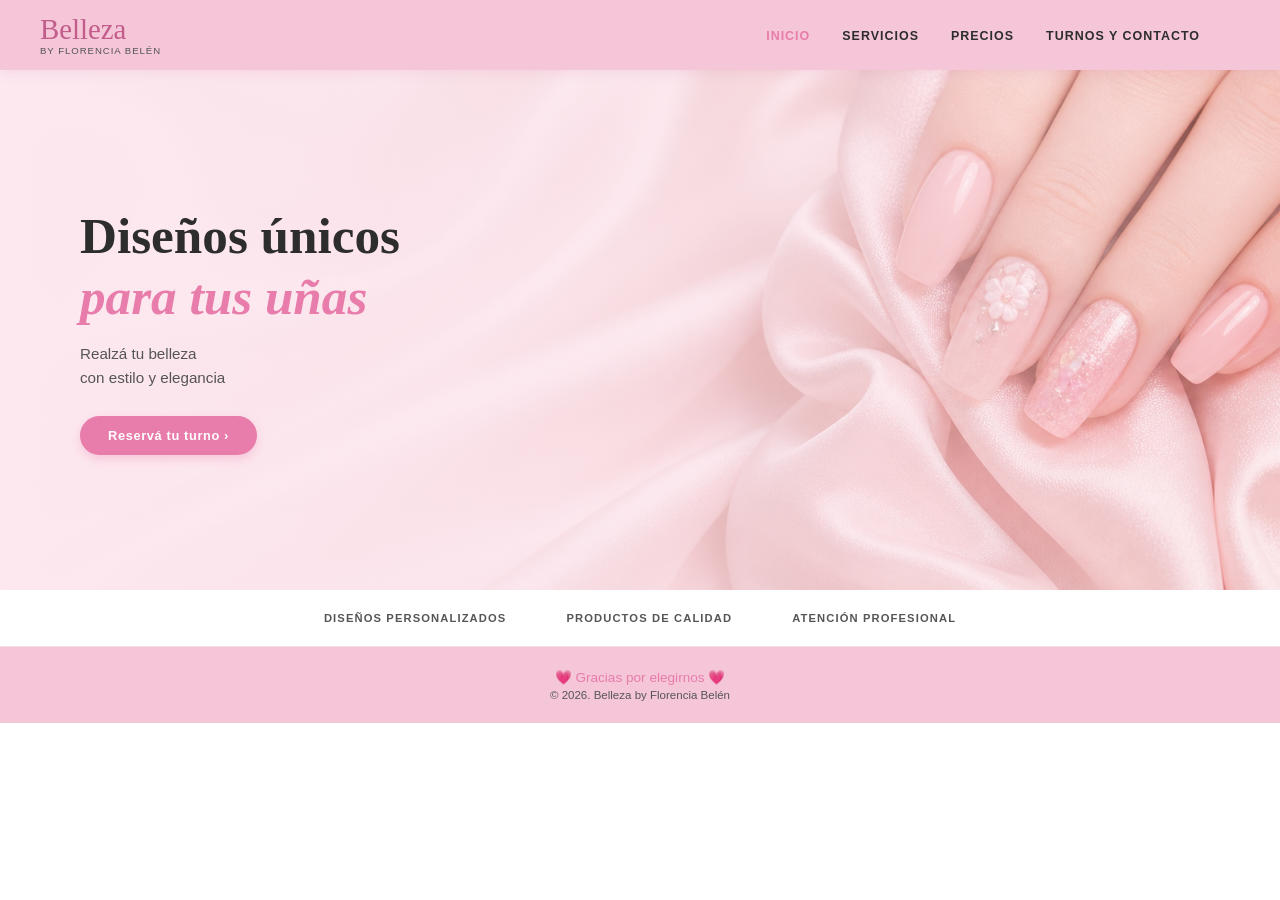
<file: index.html>
<!DOCTYPE html>
<html lang="es">
<head>
  <meta charset="UTF-8" />
  <meta name="viewport" content="width=device-width, initial-scale=1.0"/>
  <title>Inicio - Belleza by Florencia Belén</title>
  
  <link rel="stylesheet" href="css/inicio.css">
</head>
<body>

  <nav>
    <div class="logo">
      <span class="logo-main">Belleza</span>
      <span class="logo-sub">BY Florencia Belén</span>
    </div>
    
    <ul class="nav-links">
      <li><a href="index.html" class="active">Inicio</a></li>
      <li><a href="servicios.html">Servicios</a></li>
      <li><a href="precios.html">Precios</a></li>
      <li><a href="turnos.html">Turnos y Contacto</a></li>
    </ul>
  </nav>

  <section id="inicio">
    <div class="hero-imagen-contenedor">
      <img src="img/uñas inicio.jpg" alt="Diseño de uñas Belleza by Florencia Belén">
    </div>
    
    <div class="hero-content">
      <h1>Diseños únicos <span>para tus uñas</span></h1>
      <p>Realzá tu belleza<br>con estilo y elegancia</p>
      <a href="turnos.html" class="btn-primary">Reservá tu turno ›</a>
    </div>
  </section>

  <div class="hero-features">
    <div class="hero-feature">Diseños personalizados</div>
    <div class="hero-feature">Productos de calidad</div>
    <div class="hero-feature">Atención profesional</div>
  </div>

  <footer>
    <div class="footer-hearts">💗 Gracias por elegirnos 💗</div>
    <div>© 2026. Belleza by Florencia Belén</div>
  </footer>

</body>
</html>
</file>
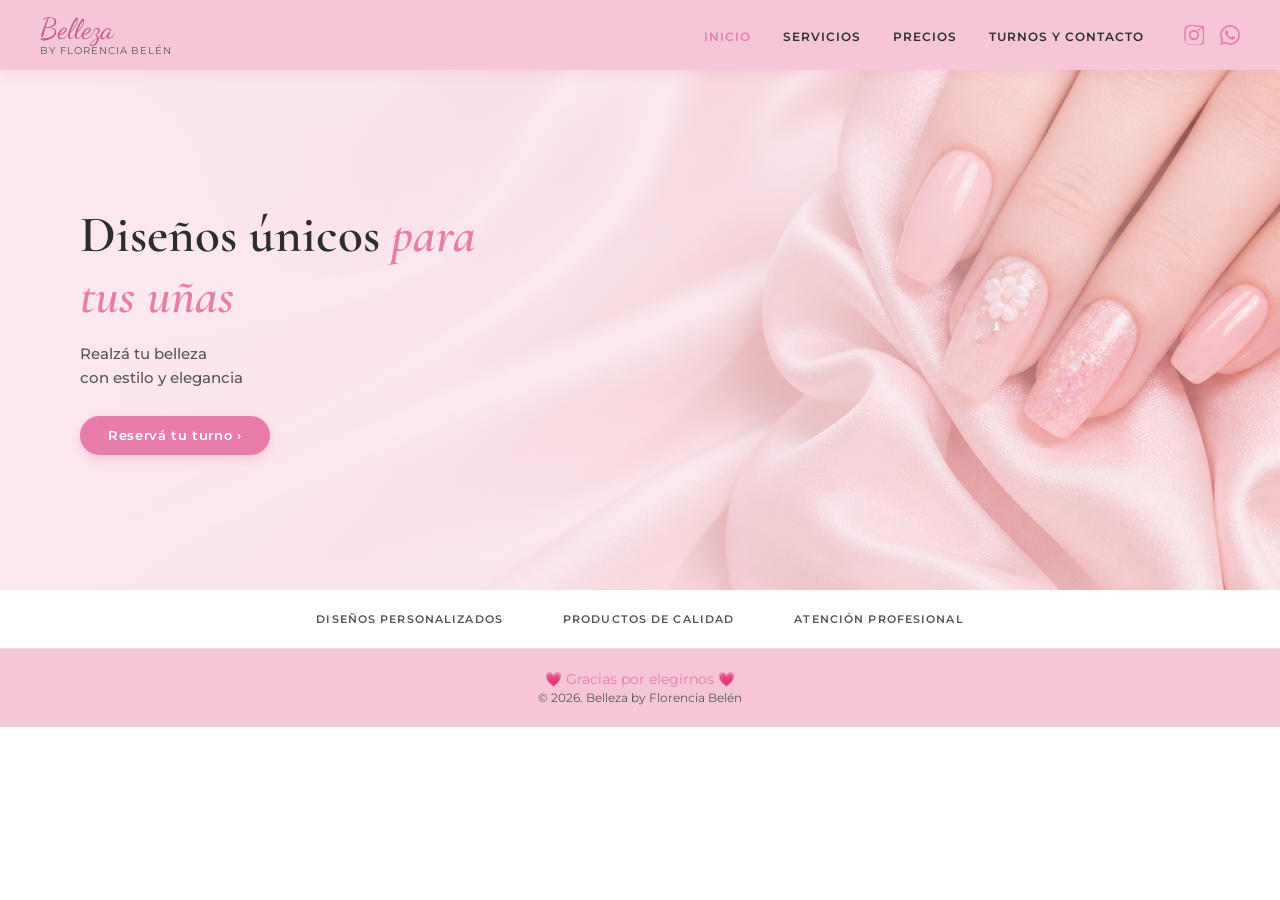
<file: inicio.html>
<!DOCTYPE html>
<html lang="es">
<head>
  <meta charset="UTF-8" />
  <meta name="viewport" content="width=device-width, initial-scale=1.0"/>
  <title>Inicio - Belleza by Florencia Belén</title>
  
  <link href="https://fonts.googleapis.com/css2?family=Dancing+Script:wght@600&family=Cormorant+Garamond:ital,wght@0,300;0,400;0,600;1,300&family=Montserrat:wght@300;400;500;600&display=swap" rel="stylesheet"/>
  
  <link rel="stylesheet" href="css/inicio.css">
</head>
<body>

<nav>
  <div class="logo">
    <span class="logo-main">Belleza</span>
    <span class="logo-sub">BY Florencia Belén</span>
  </div>
  
<ul class="nav-links">
  <li><a href="inicio.html" class="active">Inicio</a></li> <li><a href="servicios.html">Servicios</a></li>
  <li><a href="precios.html">Precios</a></li>
  <li><a href="turnos.html">Turnos y Contacto</a></li>
</ul>

  <div class="nav-socials">
    <a href="https://www.instagram.com/Belleza.byflorenciabelen" target="_blank" title="Instagram">
      <svg viewBox="0 0 24 24"><path d="M12 2.163c3.204 0 3.584.012 4.85.07 1.17.054 1.97.24 2.428.403a4.92 4.92 0 0 1 1.772 1.153 4.92 4.92 0 0 1 1.153 1.772c.163.458.35 1.258.403 2.428.058 1.266.07 1.646.07 4.85s-.012 3.584-.07 4.85c-.054 1.17-.24 1.97-.403 2.428a4.92 4.92 0 0 1-1.153 1.772 4.92 4.92 0 0 1-1.772 1.153c-.458.163-1.258.35-2.428.403-1.266.058-1.646.07-4.85.07s-3.584-.012-4.85-.07c-1.17-.054-1.97-.24-2.428-.403a4.92 4.92 0 0 1-1.772-1.153 4.92 4.92 0 0 1-1.153-1.772C2.403 19.42 2.216 18.62 2.163 17.45 2.105 16.184 2.093 15.804 2.093 12s.012-3.584.07-4.85c.054-1.17.24-1.97.403-2.428A4.92 4.92 0 0 1 3.72 2.95a4.92 4.92 0 0 1 1.772-1.153C5.95 1.634 6.75 1.447 7.92 1.394 9.186 1.336 9.566 1.324 12.77 1.324H12zm0-2.163c-3.259 0-3.667.014-4.947.072-1.277.058-2.148.262-2.913.558a7.084 7.084 0 0 0-2.561 1.668A7.084 7.084 0 0 0 .989 3.8C.693 4.566.49 5.437.43 6.714.372 7.994.358 8.402.358 11.661c0 3.259.014 3.667.072 4.947.058 1.277.262 2.148.558 2.913a7.084 7.084 0 0 0 1.668 2.561 7.084 7.084 0 0 0 2.561 1.668c.765.296 1.636.5 2.913.558 1.28.058 1.688.072 4.947.072s3.667-.014 4.947-.072c1.277-.058 2.148-.262 2.913-.558a7.084 7.084 0 0 0 2.561-1.668 7.084 7.084 0 0 0 1.668-2.561c.296-.765.5-1.636.558-2.913.058-1.28.072-1.688.072-4.947s-.014-3.667-.072-4.947c-.058-1.277-.262-2.148-.558-2.913a7.084 7.084 0 0 0-1.668-2.561A7.084 7.084 0 0 0 19.86.989C19.095.693 18.224.49 16.947.43 15.667.372 15.259.358 12 .358z"/><path d="M12 5.838a6.162 6.162 0 1 0 0 12.324 6.162 6.162 0 0 0 0-12.324zm0 10.162a4 4 0 1 1 0-8 4 4 0 0 1 0 8zm6.406-11.845a1.44 1.44 0 1 0 0 2.881 1.44 1.44 0 0 0 0-2.881z"/></svg>
    </a>
    <a href="https://wa.me/5491126522367" target="_blank" title="WhatsApp">
      <svg viewBox="0 0 24 24"><path d="M17.472 14.382c-.297-.149-1.758-.867-2.03-.967-.273-.099-.471-.148-.67.15-.197.297-.767.966-.94 1.164-.173.199-.347.223-.644.075-.297-.15-1.255-.463-2.39-1.475-.883-.788-1.48-1.761-1.653-2.059-.173-.297-.018-.458.13-.606.134-.133.298-.347.446-.52.149-.174.198-.298.298-.497.099-.198.05-.371-.025-.52-.075-.149-.669-1.612-.916-2.207-.242-.579-.487-.5-.669-.51-.173-.008-.371-.01-.57-.01-.198 0-.52.074-.792.372-.272.297-1.04 1.016-1.04 2.479 0 1.462 1.065 2.875 1.213 3.074.149.198 2.096 3.2 5.077 4.487.709.306 1.262.489 1.694.625.712.227 1.36.195 1.871.118.571-.085 1.758-.719 2.006-1.413.248-.694.248-1.289.173-1.413-.074-.124-.272-.198-.57-.347m-5.421 7.403h-.004a9.87 9.87 0 0 1-5.031-1.378l-.361-.214-3.741.982.998-3.648-.235-.374a9.86 9.86 0 0 1-1.51-5.26c.001-5.45 4.436-9.884 9.888-9.884 2.64 0 5.122 1.03 6.988 2.898a9.825 9.825 0 0 1 2.893 6.994c-.003 5.45-4.437 9.884-9.885 9.884m8.413-18.297A11.815 11.815 0 0 0 12.05 0C5.495 0 .16 5.335.157 11.892c0 2.096.547 4.142 1.588 5.945L.057 24l6.305-1.654a11.882 11.882 0 0 0 5.683 1.448h.005c6.554 0 11.89-5.335 11.893-11.893a11.821 11.821 0 0 0-3.48-8.413z"/></svg>
    </a>
  </div>
</nav>

<section id="inicio">
  <div class="hero-imagen-contenedor">
    <img src="img/uñas inicio.jpg" alt="Diseño de uñas Belleza by Florencia Belén">
  </div>
  
  <div class="hero-content">
    <h1>Diseños únicos <span>para tus uñas</span></h1>
    <p>Realzá tu belleza<br>con estilo y elegancia</p>
    <a href="turnos.html" class="btn-primary">Reservá tu turno ›</a>
  </div>
</section>

<div class="hero-features">
  <div class="hero-feature">Diseños personalizados</div>
  <div class="hero-feature">Productos de calidad</div>
  <div class="hero-feature">Atención profesional</div>
</div>

<footer>
  <div class="footer-hearts">💗 Gracias por elegirnos 💗</div>
  <div>© 2026. Belleza by Florencia Belén</div>
</footer>

</body>
</html>
</file>
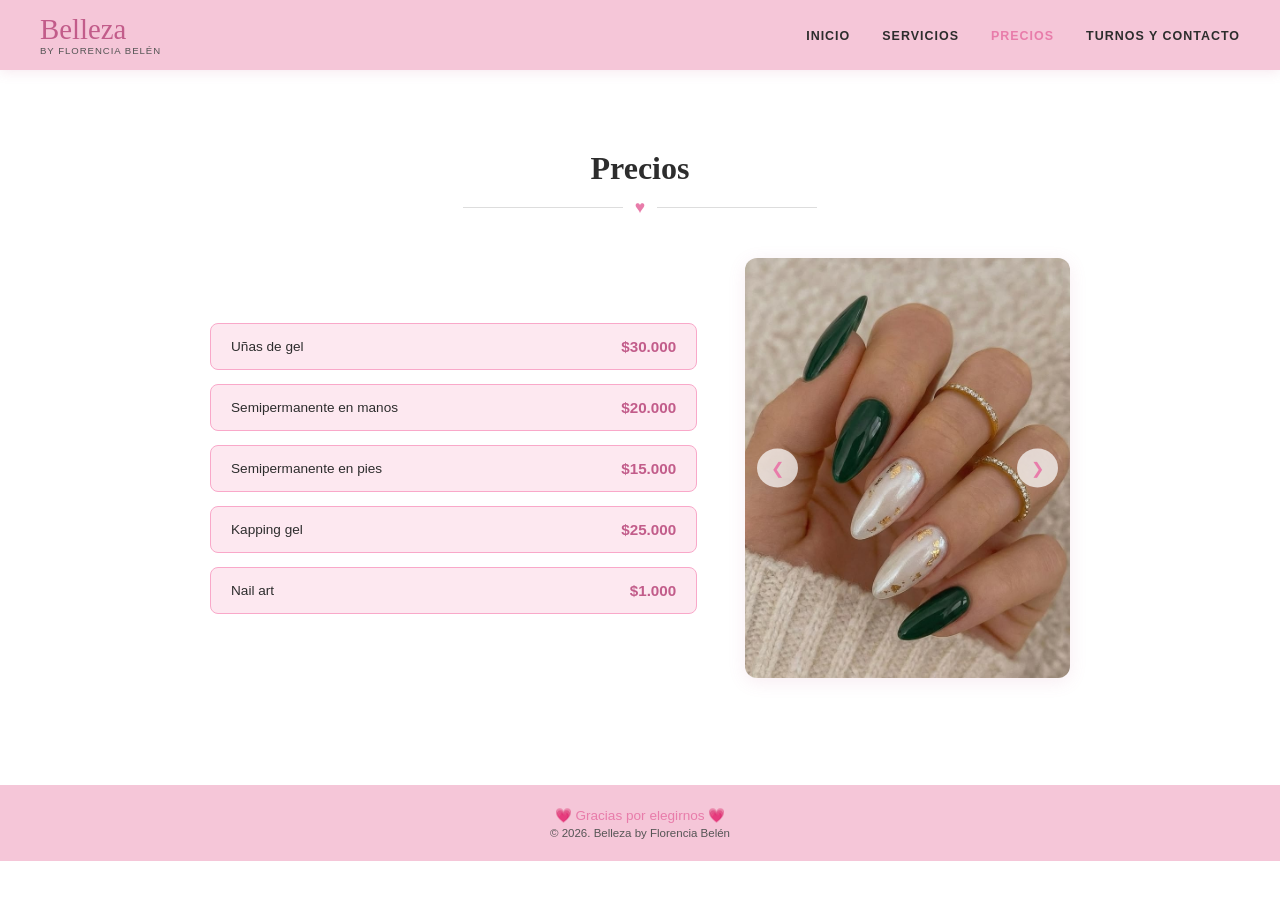
<file: precios.html>
<!DOCTYPE html>
<html lang="es">
<head>
  <meta charset="UTF-8" />
  <meta name="viewport" content="width=device-width, initial-scale=1.0"/>
  <title>Precios - Belleza by Florencia Belén</title>
 <link rel="stylesheet" href="css/precios.css"> 
</head>
<body>

  <nav>
    <div class="logo">
      <span class="logo-main">Belleza</span>
      <span class="logo-sub">BY Florencia Belén</span>
    </div>
    <ul class="nav-links">
      <li><a href="index.html">INICIO</a></li>
      <li><a href="servicios.html">SERVICIOS</a></li>
      <li><a href="precios.html" class="active">PRECIOS</a></li>
      <li><a href="turnos.html">TURNOS Y CONTACTO</a></li>
    </ul>
  </nav>

  <section id="precios">
    <h2 class="section-title">Precios</h2>
    <div class="divider"><span class="heart">♥️</span></div>
    
    <div class="prices-inner">
      <div class="prices-list">
        <div class="price-row">
          <span>Uñas de gel</span>
          <span class="price-val">$30.000</span>
        </div>
        <div class="price-row">
          <span>Semipermanente en manos</span>
          <span class="price-val">$20.000</span>
        </div>
        <div class="price-row">
          <span>Semipermanente en pies</span>
          <span class="price-val">$15.000</span>
        </div>
        <div class="price-row">
          <span>Kapping gel</span>
          <span class="price-val">$25.000</span>
        </div>
        <div class="price-row">
          <span>Nail art</span>
          <span class="price-val">$1.000</span>
        </div>
      </div>
      
      <div class="prices-image">
        <div class="carrusel-fotos">
          <img src="img/foto 2.jpg" alt="Uñas Verdes y Blancas con Oro - Belleza by Florencia Belén">
          <img src="img/foto 3.webp" alt="Uñas Rojas con Detalle de Leopardo - Belleza by Florencia Belén">
          <img src="img/foto 4.webp" alt="Uñas Marrones y Beige Cat Eye - Belleza by Florencia Belén">
          <img src="img/foto 5.jpg" alt="Uñas Azul Marino con Oro - Belleza by Florencia Belén">
          <img src="img/foto 6.webp" alt="Uñas Rosadas con Flores - Belleza by Florencia Belén">
          <img src="img/foto 7.jpg" alt="Uñas Violetas con Flores - Belleza by Florencia Belén">
          <img src="img/foto 8.webp" alt="Uñas Marrones con Leopardo - Belleza by Florencia Belén">
          <img src="img/foto 9.webp" alt="Combinación Manos y Pies Azul Esmeralda - Belleza by Florencia Belén">
          <img src="img/foto 10.webp" alt="Uñas Fucsia con Ondas - Belleza by Florencia Belén">
          <img src="img/foto 11.jpg" alt="Uñas Esculpidas Animal Print Marrón - Belleza by Florencia Belén">
        </div>
        <button class="btn-carrusel btn-anterior" onclick="cambiarFoto(-1)">&#10094;</button>
        <button class="btn-carrusel btn-siguiente" onclick="cambiarFoto(1)">&#10095;</button>
      </div>
    </div>
  </section>

  <footer>
    <div class="footer-hearts">💗 Gracias por elegirnos 💗</div>
    <div>© 2026. Belleza by Florencia Belén</div>
  </footer>

  <script src="js/script.js"></script>

</body>
</html>
</file>
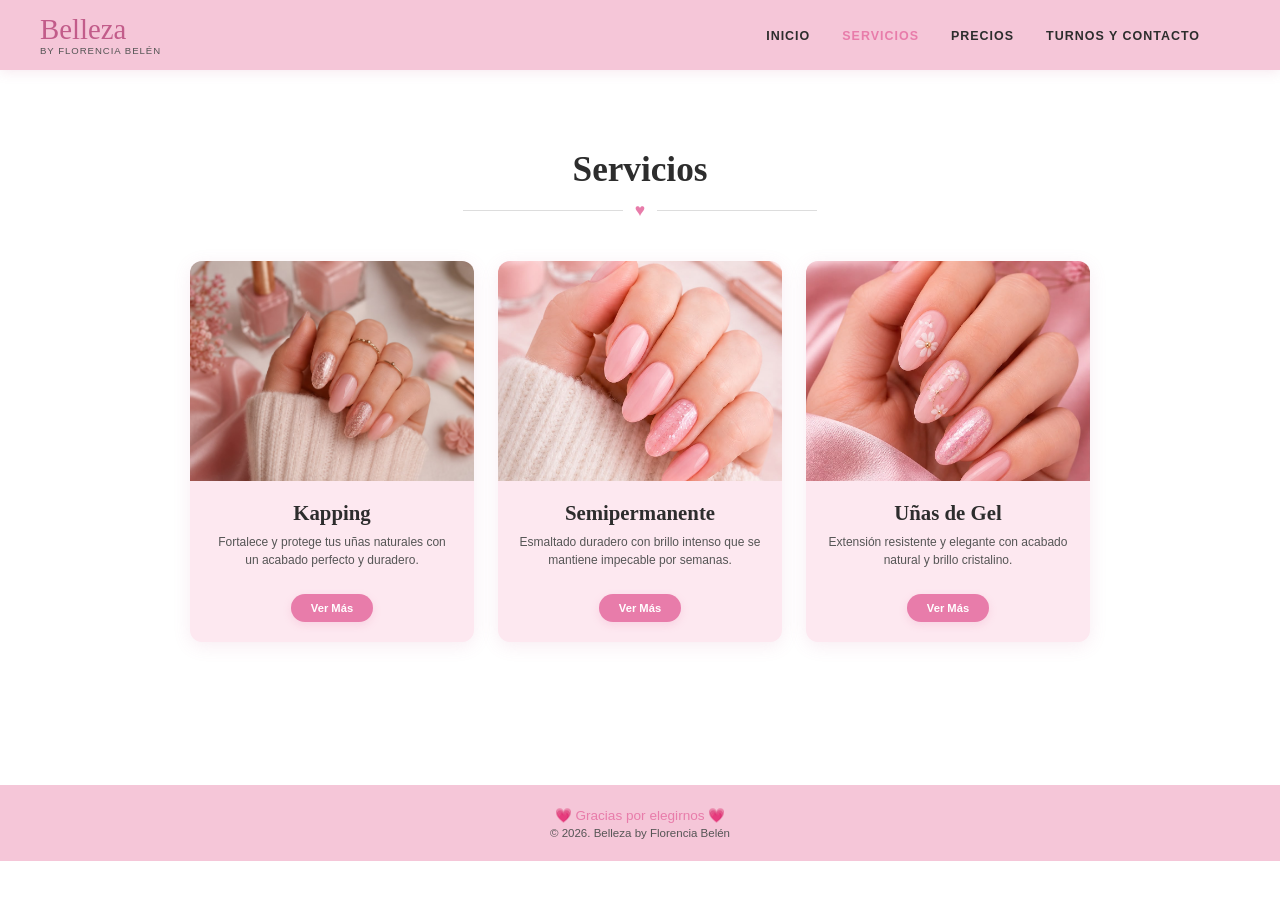
<file: servicios.html>
<!DOCTYPE html>
<html lang="es">
<head>
  <meta charset="UTF-8" />
  <meta name="viewport" content="width=device-width, initial-scale=1.0"/>
  <title>Servicios - Belleza by Florencia Belén</title>

 

  <link rel="stylesheet" href="css/servicios.css">
</head>
<body>

  <nav>
    <div class="logo">
      <span class="logo-main">Belleza</span>
      <span class="logo-sub">BY Florencia Belén</span>
    </div>
    
    <ul class="nav-links">
      <li><a href="index.html">INICIO</a></li>
      <li><a href="servicios.html" class="active">SERVICIOS</a></li>
      <li><a href="precios.html">PRECIOS</a></li>
      <li><a href="turnos.html">TURNOS Y CONTACTO</a></li>
    </ul>
  </nav>

  <section id="servicios">
    <h2 class="section-title">Servicios</h2>
    <div class="divider"><span class="heart">♥️</span></div>
    
    <div class="services-grid">
      <div class="service-card">
        <div class="service-img-container">
          <img src="img/servicio-kapping.jpeg" alt="Kapping Gel - Belleza by Florencia Belén">
        </div>
        <div class="service-card-body">
          <h3>Kapping</h3>
          <p>Fortalece y protege tus uñas naturales con un acabado perfecto y duradero.</p>
          <a href="turnos.html" class="btn-secondary">Ver Más</a>
        </div>
      </div>

      <div class="service-card">
        <div class="service-img-container">
          <img src="img/servicio-semi.jpeg" alt="Esmaltado Semipermanente - Belleza by Florencia Belén">
        </div>
        <div class="service-card-body">
          <h3>Semipermanente</h3>
          <p>Esmaltado duradero con brillo intenso que se mantiene impecable por semanas.</p>
          <a href="turnos.html" class="btn-secondary">Ver Más</a>
        </div>
      </div>

      <div class="service-card">
        <div class="service-img-container">
          <img src="img/servicio-gel.jpeg" alt="Uñas de Gel - Belleza by Florencia Belén">
        </div>
        <div class="service-card-body">
          <h3>Uñas de Gel</h3>
          <p>Extensión resistente y elegante con acabado natural y brillo cristalino.</p>
          <a href="turnos.html" class="btn-secondary">Ver Más</a>
        </div>
      </div>
    </div>
  </section>

  <footer>
    <div class="footer-hearts">💗 Gracias por elegirnos 💗</div>
    <div>© 2026. Belleza by Florencia Belén</div>
  </footer>

</body>
</html>
</file>
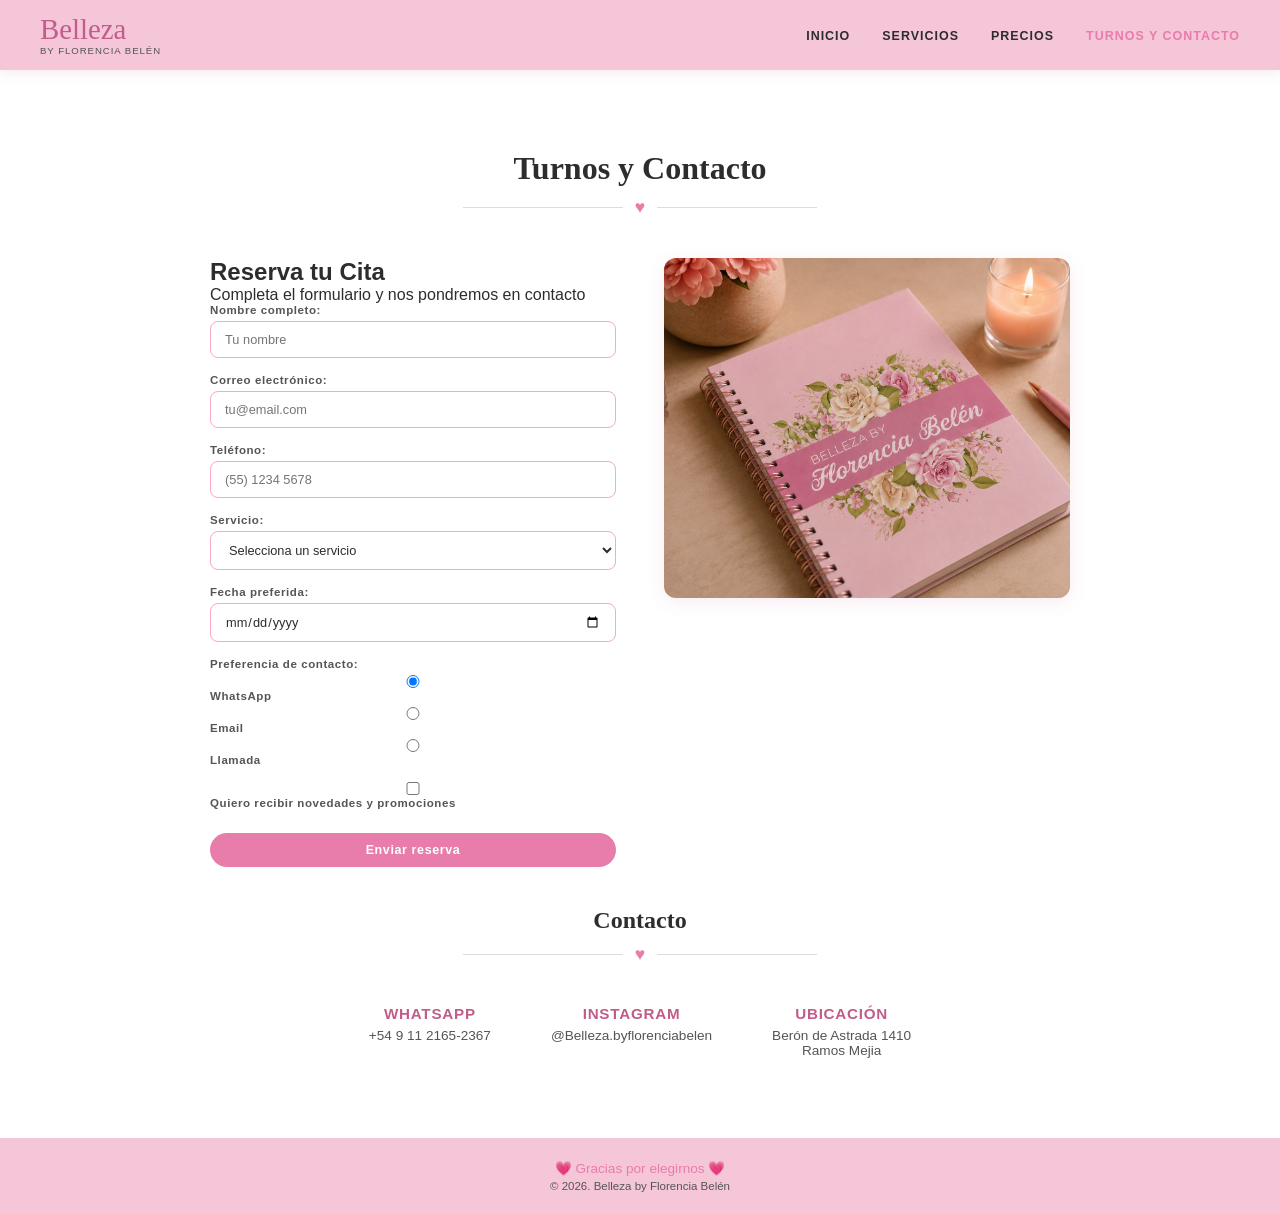
<file: turnos.html>
<!DOCTYPE html>
<html lang="es">
<head>
  <meta charset="UTF-8" />
  <meta name="viewport" content="width=device-width, initial-scale=1.0"/>
  <title>Turnos y Contacto - Belleza by Florencia Belén</title>

 <link rel="stylesheet" href="css/turnos.css">
</head>
<body>

  <nav>
    <div class="logo">
      <span class="logo-main">Belleza</span>
      <span class="logo-sub">BY Florencia Belén</span>
    </div>
    <ul class="nav-links">
      <li><a href="index.html">Inicio</a></li>
      <li><a href="servicios.html">Servicios</a></li>
      <li><a href="precios.html">Precios</a></li>
      <li><a href="turnos.html" class="active">Turnos y Contacto</a></li>
    </ul>
  </nav>

  <section id="turnos">
    <h2 class="section-title">Turnos y Contacto</h2>
    <div class="divider"><span class="heart">♥️</span></div>
    <div class="turnos-inner">
      
      <div class="container">
        <h1>Reserva tu Cita</h1>
        <p class="texto-descripcion"> 
          Completa el formulario y nos pondremos en contacto 
        </p>
        
        <form action="https://formsubmit.co/florenciarutolo14@gmail.com" method="POST">
          
          
          <div class="form-group">
            <label for="nombre">Nombre completo:</label>
            <input type="text" id="nombre" name="nombre" required placeholder="Tu nombre">
          </div>
    
          <div class="form-group">
            <label for="email">Correo electrónico:</label>
            <input type="email" id="email" name="email" required placeholder="tu@email.com">
          </div>
    
          <div class="form-group">
            <label for="telefono">Teléfono:</label>
            <input type="tel" id="telefono" name="telefono" placeholder="(55) 1234 5678">
          </div>
    
          <div class="form-group">
            <label for="servicio">Servicio:</label>
            <select id="servicio" name="servicio" required>
              <option value="">Selecciona un servicio</option>
              <option value="manicura">Manicura</option>
              <option value="acrilico">Uñas semipermanentes</option>
              <option value="gel">Uñas en gel</option>
              <option value="nailart">Nail Art</option>
            </select>
          </div>
    
          <div class="form-group">
            <label for="fecha">Fecha preferida:</label>
            <input type="date" id="fecha" name="fecha" required>
          </div>
    
          <div class="form-group">
            <label>Preferencia de contacto:</label>
            <div class="radio-group">
              <label><input type="radio" name="contacto" value="whatsapp" checked> WhatsApp</label>
              <label><input type="radio" name="contacto" value="email"> Email</label>
              <label><input type="radio" name="contacto" value="llamada"> Llamada</label>
            </div>
          </div>
    
          <div class="form-group">
            <label class="checkbox-label">
              <input type="checkbox" name="novedades" value="si">
              Quiero recibir novedades y promociones
            </label>
          </div>
    
          <div class="buttons">
            <button type="submit" class="btn-primary">Enviar reserva</button>
          </div>
        </form>
      </div>

      <div>
        <div class="caja-imagen-agenda">
          <img src="img/agenda.png" alt="Agenda de turnos de Belleza by Florencia Belén">
        </div>
      </div>
    </div>

    <div class="contact-section">
      <h2 class="section-title" style="font-size:1.5rem;">Contacto</h2>
      <div class="divider"><span class="heart">♥️</span></div>
      <div class="contact-items">
        <div class="contact-item">
          <strong>WhatsApp</strong>
          +54 9 11 2165-2367
        </div>
        <div class="contact-item">
          <strong>Instagram</strong>
          @Belleza.byflorenciabelen
        </div>
        <div class="contact-item">
          <strong>Ubicación</strong>
          Berón de Astrada 1410<br>Ramos Mejia
        </div>
      </div>
    </div>
  </section>

  <footer>
    <div class="footer-hearts">💗 Gracias por elegirnos 💗</div>
    <div>© 2026. Belleza by Florencia Belén</div>
  </footer>


</body>
</html>
</file>
<file: css/inicio.css>
:root {
  --pink-nav: #f5c6d8;
  --pink-light: #fde8f0;
  --pink-mid: #f9a8c9;
  --pink-accent: #e87caa;
  --pink-dark: #c25c8a;
  --text-dark: #2d2d2d;
  --text-mid: #555;
  --white: #fff;
  --card-shadow: 0 4px 18px rgba(200,100,150,0.12);
}

*, *::before, *::after { 
  box-sizing: border-box; 
  margin: 0; 
  padding: 0; 
}

body { 
  font-family: 'Montserrat', sans-serif; 
  color: var(--text-dark); 
  background: var(--white); 
}

/* NAVBAR */
nav { 
  background: var(--pink-nav); 
  display: flex; 
  align-items: center; 
  justify-content: space-between; 
  padding: 14px 40px; 
  position: sticky; 
  top: 0; 
  z-index: 100; 
  box-shadow: 0 2px 12px rgba(200,100,150,0.15); 
}

.logo { 
  display: flex; 
  flex-direction: column; 
  line-height: 1.1; 
}

.logo-main { 
  font-family: 'Dancing Script', cursive; 
  font-size: 1.8rem; 
  color: var(--pink-dark); 
}

.logo-sub { 
  font-size: 0.6rem; 
  letter-spacing: 0.1em; 
  color: var(--text-mid); 
  text-transform: uppercase; 
}

.nav-links { 
  display: flex; 
  gap: 32px; 
  list-style: none; 
  align-items: center; 
  margin-left: auto; 
  margin-right: 40px; 
}

.nav-links a { 
  text-decoration: none; 
  font-size: 0.78rem; 
  font-weight: 600; 
  letter-spacing: 0.08em; 
  text-transform: uppercase; 
  color: var(--text-dark); 
  transition: color .2s; 
}

.nav-links a:hover, .nav-links a.active { 
  color: var(--pink-accent); 
}

/* REDES SOCIALES NAVBAR */
.nav-socials { 
  display: flex; 
  gap: 16px; 
  align-items: center; 
}

.nav-socials a { 
  display: flex; 
  align-items: center; 
  justify-content: center; 
  text-decoration: none; 
  transition: transform 0.2s; 
}

.nav-socials a:hover { 
  transform: scale(1.15); 
}

.nav-socials svg { 
  width: 20px; 
  height: 20px; 
  fill: var(--pink-accent); 
}

/* HERO (Sección Principal) */
#inicio { 
  position: relative; 
  overflow: hidden; 
  min-height: 520px; 
  display: flex; 
  align-items: center; 
}

.hero-content { 
  padding: 60px 40px 60px 80px; 
  flex: 1; 
  z-index: 2; 
  max-width: 540px; 
}

.hero-content h1 { 
  font-family: 'Cormorant Garamond', serif; 
  font-size: 3.2rem; 
  font-weight: 600; 
  line-height: 1.2; 
  color: var(--text-dark); 
  margin-bottom: 14px; 
}

.hero-content h1 span { 
  color: var(--pink-accent); 
  font-style: italic; 
}

.hero-content p { 
  font-size: 0.95rem; 
  color: var(--text-mid); 
  margin-bottom: 26px; 
  line-height: 1.6; 
  font-weight: 500; 
}

/* CONTENEDOR FULL BACKGROUND */
.hero-imagen-contenedor {
  position: absolute;
  left: 0;
  top: 0;
  width: 100%;
  height: 100%;
  overflow: hidden;
  z-index: 1;
}

.hero-imagen-contenedor::after {
  content: '';
  position: absolute;
  top: 0;
  left: 0;
  width: 100%;
  height: 100%;
  background: linear-gradient(90deg, rgba(253,232,240,1) 0%, rgba(253,232,240,0.85) 35%, rgba(253,232,240,0.2) 100%);
}

.hero-imagen-contenedor img {
  width: 100%;
  height: 100%;
  object-fit: cover;
  object-position: right center;
}

/* BOTONES */
.btn-primary { 
  display: inline-block; 
  background: var(--pink-accent); 
  color: var(--white); 
  padding: 12px 28px; 
  border-radius: 30px; 
  font-size: 0.8rem; 
  font-weight: 600; 
  text-decoration: none; 
  letter-spacing: 0.05em; 
  transition: background .25s, transform .2s; 
  border: none; 
  cursor: pointer; 
  box-shadow: 0 4px 10px rgba(232,124,170,0.3); 
}

.btn-primary:hover { 
  background: var(--pink-dark); 
  transform: translateY(-2px); 
}

/* CARACTERÍSTICAS (Features) */
.hero-features { 
  background: var(--white); 
  display: flex; 
  justify-content: center; 
  gap: 60px; 
  padding: 22px 40px; 
  border-bottom: 1px solid #f0dde8; 
}

.hero-feature { 
  display: flex; 
  align-items: center; 
  gap: 10px; 
  font-size: 0.7rem; 
  font-weight: 600; 
  letter-spacing: 0.1em; 
  text-transform: uppercase; 
  color: var(--text-mid); 
}

/* FOOTER */
footer { 
  background: var(--pink-nav); 
  text-align: center; 
  padding: 22px 40px; 
  font-size: 0.72rem; 
  color: var(--text-mid); 
}

footer .footer-hearts { 
  color: var(--pink-accent); 
  margin-bottom: 4px; 
  font-size: 0.85rem; 
}

/* RESPONSIVE */
@media (max-width: 700px) {
  nav { padding: 12px 20px; flex-direction: column; gap: 10px; }
  .nav-links { margin: 0; gap: 14px; }
  .nav-links a { font-size: 0.65rem; }
  .nav-socials { display: none; }
  #inicio { min-height: 400px; }
  .hero-content { padding: 40px 24px; max-width: 100%; z-index: 3; }
  .hero-content h1 { font-size: 2.2rem; }
  .hero-imagen-contenedor::after {
    background: linear-gradient(0deg, rgba(253,232,240,0.95) 0%, rgba(253,232,240,0.7) 100%);
  }
  .hero-features { gap: 20px; flex-wrap: wrap; justify-content: center; padding: 16px 20px; }
}
</file>
<file: css/precios.css>
*,
*::before,
*::after {
  box-sizing: border-box;
  margin: 0;
  padding: 0;
}

:root {
  --pink-nav: #f5c6d8;
  --pink-light: #fde8f0;
  --pink-mid: #f9a8c9;
  --pink-accent: #e87caa;
  --pink-dark: #c25c8a;
  --text-dark: #2d2d2d;
  --text-mid: #555;
  --white: #fff;
  --card-shadow: 0 4px 18px rgba(200, 100, 150, 0.12);
}

body {
  font-family: Arial, Helvetica, sans-serif;
  /* Usa la misma tipografía limpia de tu barra de navegación de turnos */
  color: var(--text-dark);
  background: var(--white);
}

/* NAVBAR - IGUAL A TU CAPTURA DE TURNOS */
nav {
  background: var(--pink-nav);
  display: flex;
  align-items: center;
  justify-content: space-between;
  padding: 14px 40px;
  position: sticky;
  top: 0;
  z-index: 100;
  box-shadow: 0 2px 12px rgba(200, 100, 150, 0.15);
}


.logo {
  display: flex;
  flex-direction: column;
  line-height: 1.1;
}

.logo-main {
  font-family: 'Dancing Script', cursive;
  font-size: 1.8rem;
  color: var(--pink-dark);
}

.logo-sub {
  font-size: 0.6rem;
  letter-spacing: 0.1em;
  color: var(--text-mid);
  text-transform: uppercase;
}

.nav-links {
  display: flex;
  gap: 32px;
  list-style: none;
  align-items: center;
}

.nav-links a {
  text-decoration: none;
  font-size: 0.78rem;
  font-weight: 600;
  letter-spacing: 0.08em;
  text-transform: uppercase;
  color: var(--text-dark);
  transition: color .2s;
}

.nav-links a:hover,
.nav-links a.active {
  color: var(--pink-accent);
}

/* TITLES & DIVIDER */
.section-title {
  text-align: center;
  font-family: Georgia, 'Times New Roman', serif; /* Cambiado para igualar al título "Turnos y Contacto" de tu foto */
  font-size: 2rem;
  font-weight: 600;
  color: var(--text-dark);
  margin-top: 40px;
  margin-bottom: 10px;
}

.divider {
  display: flex;
  align-items: center;
  justify-content: center;
  gap: 12px;
  margin-bottom: 40px;
}

.divider::before,
.divider::after {
  content: '';
  flex: 1;
  max-width: 160px;
  height: 1px;
  background: #ddd;
}

.divider .heart {
  font-size: 1.1rem;
  color: var(--pink-accent);
}

/* PRICES */
#precios {
  padding: 40px;
  background: var(--white);
  min-height: 75vh;
}

.prices-inner {
  max-width: 860px;
  margin: 0 auto;
  display: grid;
  grid-template-columns: 1.2fr 0.8fr;
  gap: 48px;
  align-items: center;
}

.prices-list {
  display: flex;
  flex-direction: column;
  gap: 14px;
}

.price-row {
  display: flex;
  justify-content: space-between;
  align-items: center;
  padding: 14px 20px;
  border: 1.5px solid var(--pink-mid);
  border-radius: 8px;
  font-size: 0.85rem;
  font-weight: 500;
  color: var(--text-dark);
  background: var(--pink-light);
  transition: background .2s, transform .2s;
}

.price-row:hover {
  background: #fcc8df;
  transform: translateX(4px);
}

.price-row .price-val {
  font-weight: 600;
  color: var(--pink-dark);
  font-size: 0.95rem;
}

/* CONTENEDOR DEL CARRUSEL */
.prices-image {
  border-radius: 12px;
  overflow: hidden;
  box-shadow: var(--card-shadow);
  width: 100%;
  height: 100%;
  max-height: 420px;
  position: relative;
}

.carrusel-fotos {
  display: flex;
  width: 100%;
  height: 100%;
  transition: transform 0.4s ease-in-out;
}

.carrusel-fotos img {
  width: 100%;
  height: 420px;
  object-fit: cover;
  display: block;
  flex-shrink: 0;
}

/* Flechas del carrusel */
.btn-carrusel {
  position: absolute;
  top: 50%;
  transform: translateY(-50%);
  background-color: rgba(255, 255, 255, 0.7);
  border: none;
  font-size: 1rem;
  padding: 10px 14px;
  cursor: pointer;
  border-radius: 50%;
  color: var(--pink-accent);
  transition: background-color 0.3s, transform 0.2s;
  user-select: none;
}

.btn-carrusel:hover {
  background-color: rgba(255, 255, 255, 0.95);
}

.btn-carrusel:active {
  transform: translateY(-50%) scale(0.9);
}

.btn-anterior { left: 12px; }
.btn-siguiente { right: 12px; }

footer {
  background: var(--pink-nav);
  text-align: center;
  padding: 22px 40px;
  font-size: 0.72rem;
  color: var(--text-mid);
  margin-top: 40px;
}

footer .footer-hearts {
  color: var(--pink-accent);
  margin-bottom: 4px;
  font-size: 0.85rem;
}

/* RESPONSIVE */
@media (max-width: 700px) {
  nav {
    padding: 12px 20px;
  }

  .nav-links {
    gap: 14px;
  }

  .nav-links a {
    font-size: 0.65rem;
  }

  #precios {
    padding: 20px 20px;
  }

  .prices-inner {
    grid-template-columns: 1fr;
    gap: 32px;
  }

  .prices-image {
    max-height: 350px;
  }

  .carrusel-fotos img {
    height: 350px;
  }
}
</file>
<file: css/servicios.css>
*, *::before, *::after { 
  box-sizing: border-box; 
  margin: 0; 
  padding: 0; 
}

:root {
  --pink-nav: #f5c6d8;
  --pink-light: #fde8f0;
  --pink-mid: #f9a8c9;
  --pink-accent: #e87caa;
  --pink-dark: #c25c8a;
  --text-dark: #2d2d2d;
  --text-mid: #555;
  --white: #fff;
  --card-shadow: 0 4px 18px rgba(200,100,150,0.12);
}

body { 
  font-family: 'Montserrat', sans-serif; 
  color: var(--text-dark); 
  background: var(--white); 
}

/* NAVBAR */
nav { 
  background: var(--pink-nav); 
  display: flex; 
  align-items: center; 
  justify-content: space-between; 
  padding: 14px 40px; 
  position: sticky; 
  top: 0; 
  z-index: 100; 
  box-shadow: 0 2px 12px rgba(200,100,150,0.15); 
}

.logo { 
  display: flex; 
  flex-direction: column; 
  line-height: 1.1; 
}

.logo-main { 
  font-family: 'Dancing Script', cursive; 
  font-size: 1.8rem; 
  color: var(--pink-dark); 
}

.logo-sub { 
  font-size: 0.6rem; 
  letter-spacing: 0.1em; 
  color: var(--text-mid); 
  text-transform: uppercase; 
}

.nav-links { 
  display: flex; 
  gap: 32px; 
  list-style: none; 
  align-items: center; 
  margin-left: auto; 
  margin-right: 40px; 
}

.nav-links a { 
  text-decoration: none; 
  font-size: 0.78rem; 
  font-weight: 600; 
  letter-spacing: 0.08em; 
  text-transform: uppercase; 
  color: var(--text-dark); 
  transition: color .2s; 
}

.nav-links a:hover, .nav-links a.active { 
  color: var(--pink-accent); 
}

/* REDES SOCIALES NAVBAR */
.nav-socials { 
  display: flex; 
  gap: 16px; 
  align-items: center; 
}

.nav-socials a { 
  display: flex; 
  align-items: center; 
  justify-content: center; 
  transition: transform 0.2s; 
}

.nav-socials a:hover { 
  transform: scale(1.15); 
}

.nav-socials svg { 
  width: 20px; 
  height: 20px; 
  fill: var(--pink-accent); 
}

/* TITLES & DIVIDER */
.section-title { 
  text-align: center; 
  font-family: 'Cormorant Garamond', serif; 
  font-size: 2.2rem; 
  font-weight: 600; 
  color: var(--text-dark); 
  margin-top: 40px; 
  margin-bottom: 10px; 
}

.divider { 
  display: flex; 
  align-items: center; 
  justify-content: center; 
  gap: 12px; 
  margin-bottom: 40px; 
}

.divider::before, .divider::after { 
  content: ''; 
  flex: 1; 
  max-width: 160px; 
  height: 1px; 
  background: #ddd; 
}

.divider .heart { 
  font-size: 1.1rem; 
  color: var(--pink-accent); 
}

/* SERVICIOS */
#servicios { 
  padding: 40px; 
  background: var(--white); 
  min-height: 75vh; 
}

.services-grid { 
  display: grid; 
  grid-template-columns: repeat(3, 1fr); 
  gap: 24px; 
  max-width: 900px; 
  margin: 0 auto; 
}

.service-card { 
  background: var(--pink-light); 
  border-radius: 12px; 
  overflow: hidden; 
  box-shadow: var(--card-shadow); 
  transition: transform .25s, box-shadow .25s; 
}

.service-card:hover { 
  transform: translateY(-6px); 
  box-shadow: 0 8px 28px rgba(200,100,150,0.2); 
}

/* ESTILO DE LAS IMÁGENES DE LOS SERVICIOS */
.service-img-container { 
  width: 100%; 
  height: 220px; 
  overflow: hidden; 
}

.service-img-container img { 
  width: 100%; 
  height: 100%; 
  object-fit: cover; 
}

.service-card-body { 
  padding: 20px; 
  text-align: center; 
}

.service-card-body h3 { 
  font-family: 'Cormorant Garamond', serif; 
  font-size: 1.3rem; 
  font-weight: 600; 
  margin-bottom: 8px; 
  color: var(--text-dark); 
}

.service-card-body p { 
  font-size: 0.75rem; 
  color: var(--text-mid); 
  line-height: 1.5; 
  margin-bottom: 16px; 
  min-height: 45px; 
}

.btn-secondary { 
  display: inline-block; 
  background: var(--pink-accent); 
  color: var(--white); 
  padding: 8px 20px; 
  border-radius: 20px; 
  font-size: 0.7rem; 
  font-weight: 600; 
  text-decoration: none; 
  transition: background .2s; 
  box-shadow: 0 3px 8px rgba(232,124,170,0.2); 
}

.btn-secondary:hover { 
  background: var(--pink-dark); 
}

footer { 
  background: var(--pink-nav); 
  text-align: center; 
  padding: 22px 40px; 
  font-size: 0.72rem; 
  color: var(--text-mid); 
  margin-top: 40px; 
}

footer .footer-hearts { 
  color: var(--pink-accent); 
  margin-bottom: 4px; 
  font-size: 0.85rem; 
}

/* RESPONSIVE */
@media (max-width: 850px) {
  .services-grid { 
    grid-template-columns: 1fr 1fr; 
  }
}

@media (max-width: 700px) {
  nav { 
    padding: 12px 20px; 
    flex-direction: column; 
    gap: 10px; 
  }
  .nav-links { 
    margin: 0; 
    gap: 14px; 
  }
  .nav-links a { 
    font-size: 0.65rem; 
  }
  .nav-socials { 
    display: none; 
  }
  #servicios { 
    padding: 40px 20px; 
  }
  .services-grid { 
    grid-template-columns: 1fr; 
  }
  .service-img-container { 
    height: 260px; 
  }
}
</file>
<file: css/turnos.css>
*, *::before, *::after { 
  box-sizing: border-box; 
  margin: 0; 
  padding: 0; 
}

:root {
  --pink-nav: #f5c6d8;
  --pink-light: #fde8f0;
  --pink-mid: #f9a8c9;
  --pink-accent: #e87caa;
  --pink-dark: #c25c8a;
  --text-dark: #2d2d2d;
  --text-mid: #555;
  --white: #fff;
  --card-shadow: 0 4px 18px rgba(200,100,150,0.12);
}

body { 
  font-family: 'Montserrat', sans-serif; 
  color: var(--text-dark); 
  background: var(--white); 
}

/* NAVBAR */
nav { 
  background: var(--pink-nav); 
  display: flex; 
  align-items: center; 
  justify-content: space-between; 
  padding: 14px 40px; 
  position: sticky; 
  top: 0; 
  z-index: 100; 
  box-shadow: 0 2px 12px rgba(200,100,150,0.15); 
}

.logo { 
  display: flex; 
  flex-direction: column; 
  line-height: 1.1; 
}

.logo-main { 
  font-family: 'Dancing Script', cursive; 
  font-size: 1.8rem; 
  color: var(--pink-dark); 
}

.logo-sub { 
  font-size: 0.6rem; 
  letter-spacing: 0.1em; 
  color: var(--text-mid); 
  text-transform: uppercase; 
}

.nav-links { 
  display: flex; 
  gap: 32px; 
  list-style: none; 
  align-items: center; 
}

.nav-links a { 
  text-decoration: none; 
  font-size: 0.78rem; 
  font-weight: 600; 
  letter-spacing: 0.08em; 
  text-transform: uppercase; 
  color: var(--text-dark); 
  transition: color .2s; 
}

.nav-links a:hover, .nav-links a.active { 
  color: var(--pink-accent); 
}

/* TITLES & DIVIDER */
.section-title { 
  text-align: center; 
  font-family: 'Cormorant Garamond', serif; 
  font-size: 2rem; 
  font-weight: 600; 
  color: var(--text-dark); 
  margin-top: 40px; 
  margin-bottom: 10px; 
}

.divider { 
  display: flex; 
  align-items: center; 
  justify-content: center; 
  gap: 12px; 
  margin-bottom: 40px; 
}

.divider::before, .divider::after { 
  content: ''; 
  flex: 1; 
  max-width: 160px; 
  height: 1px; 
  background: #ddd; 
}

.divider .heart { 
  font-size: 1.1rem; 
  color: var(--pink-accent); 
}

/* TURNOS */
#turnos { 
  padding: 40px; 
  background: var(--white); 
}

.turnos-inner { 
  max-width: 860px; 
  margin: 0 auto; 
  display: grid; 
  grid-template-columns: 1fr 1fr; 
  gap: 48px; 
}

.form-group { 
  margin-bottom: 16px; 
}

.form-group label { 
  display: block; 
  font-size: 0.72rem; 
  font-weight: 600; 
  letter-spacing: 0.05em; 
  color: var(--text-mid); 
  margin-bottom: 5px; 
}

.form-group input, .form-group select { 
  width: 100%; 
  padding: 10px 14px; 
  border: 1.5px solid var(--pink-mid); 
  border-radius: 8px; 
  font-size: 0.8rem; 
  font-family: 'Montserrat', sans-serif; 
  color: var(--text-dark); 
  background: var(--white); 
  outline: none; 
  transition: border-color .2s; 
}

.form-group input:focus, .form-group select:focus { 
  border-color: var(--pink-accent); 
}

.btn-primary { 
  display: inline-block; 
  background: var(--pink-accent); 
  color: var(--white); 
  padding: 10px 24px; 
  border-radius: 30px; 
  font-size: 0.78rem; 
  font-weight: 600; 
  text-decoration: none; 
  letter-spacing: 0.05em; 
  transition: background .25s, transform .2s; 
  border: none; 
  cursor: pointer; 
  text-align: center; 
  width: 100%; 
  margin-top: 8px; 
  font-family: 'Montserrat', sans-serif; 
}

.btn-primary:hover { 
  background: var(--pink-dark); 
}

/* CAJA DE IMAGEN DE LA AGENDA */
.caja-imagen-agenda { 
  border-radius: 12px; 
  overflow: hidden; 
  box-shadow: var(--card-shadow); 
  height: 340px; 
  background: linear-gradient(135deg,#f9c8d8,#fde8f0,#f5c6d8); 
  display: flex; 
  align-items: center; 
  justify-content: center; 
}

.caja-imagen-agenda img {
  width: 100%;
  height: 100%;
  object-fit: cover; 
}

/* CONTACT ITEMS */
.contact-section { 
  margin-top: 40px; 
}

.contact-items { 
  display: flex; 
  justify-content: center; 
  gap: 60px; 
  margin-top: 20px; 
}

.contact-item { 
  display: flex; 
  flex-direction: column; 
  align-items: center; 
  gap: 6px; 
  font-size: 0.85rem; 
  text-align: center; 
  color: var(--text-mid); 
}

.contact-item strong { 
  display: block; 
  color: var(--pink-dark); 
  font-size: 0.95rem; 
  font-weight: 600; 
  text-transform: uppercase;
  letter-spacing: 0.05em;
}

footer { 
  background: var(--pink-nav); 
  text-align: center; 
  padding: 22px 40px; 
  font-size: 0.72rem; 
  color: var(--text-mid); 
  margin-top: 40px; 
}

footer .footer-hearts { 
  color: var(--pink-accent); 
  margin-bottom: 4px; 
  font-size: 0.85rem; 
}

/* RESPONSIVE */
@media (max-width: 700px) {
  nav { 
    padding: 12px 20px; 
  }
  .nav-links { 
    gap: 14px; 
  }
  .nav-links a { 
    font-size: 0.65rem; 
  }
  #turnos { 
    padding: 40px 20px; 
  }
  .turnos-inner { 
    grid-template-columns: 1fr; 
    gap: 30px; 
  }
  .caja-imagen-agenda { 
    height: 260px; 
  } 
  .contact-items { 
    gap: 30px; 
    flex-direction: column; 
    align-items: center; 
  }
}
</file>
